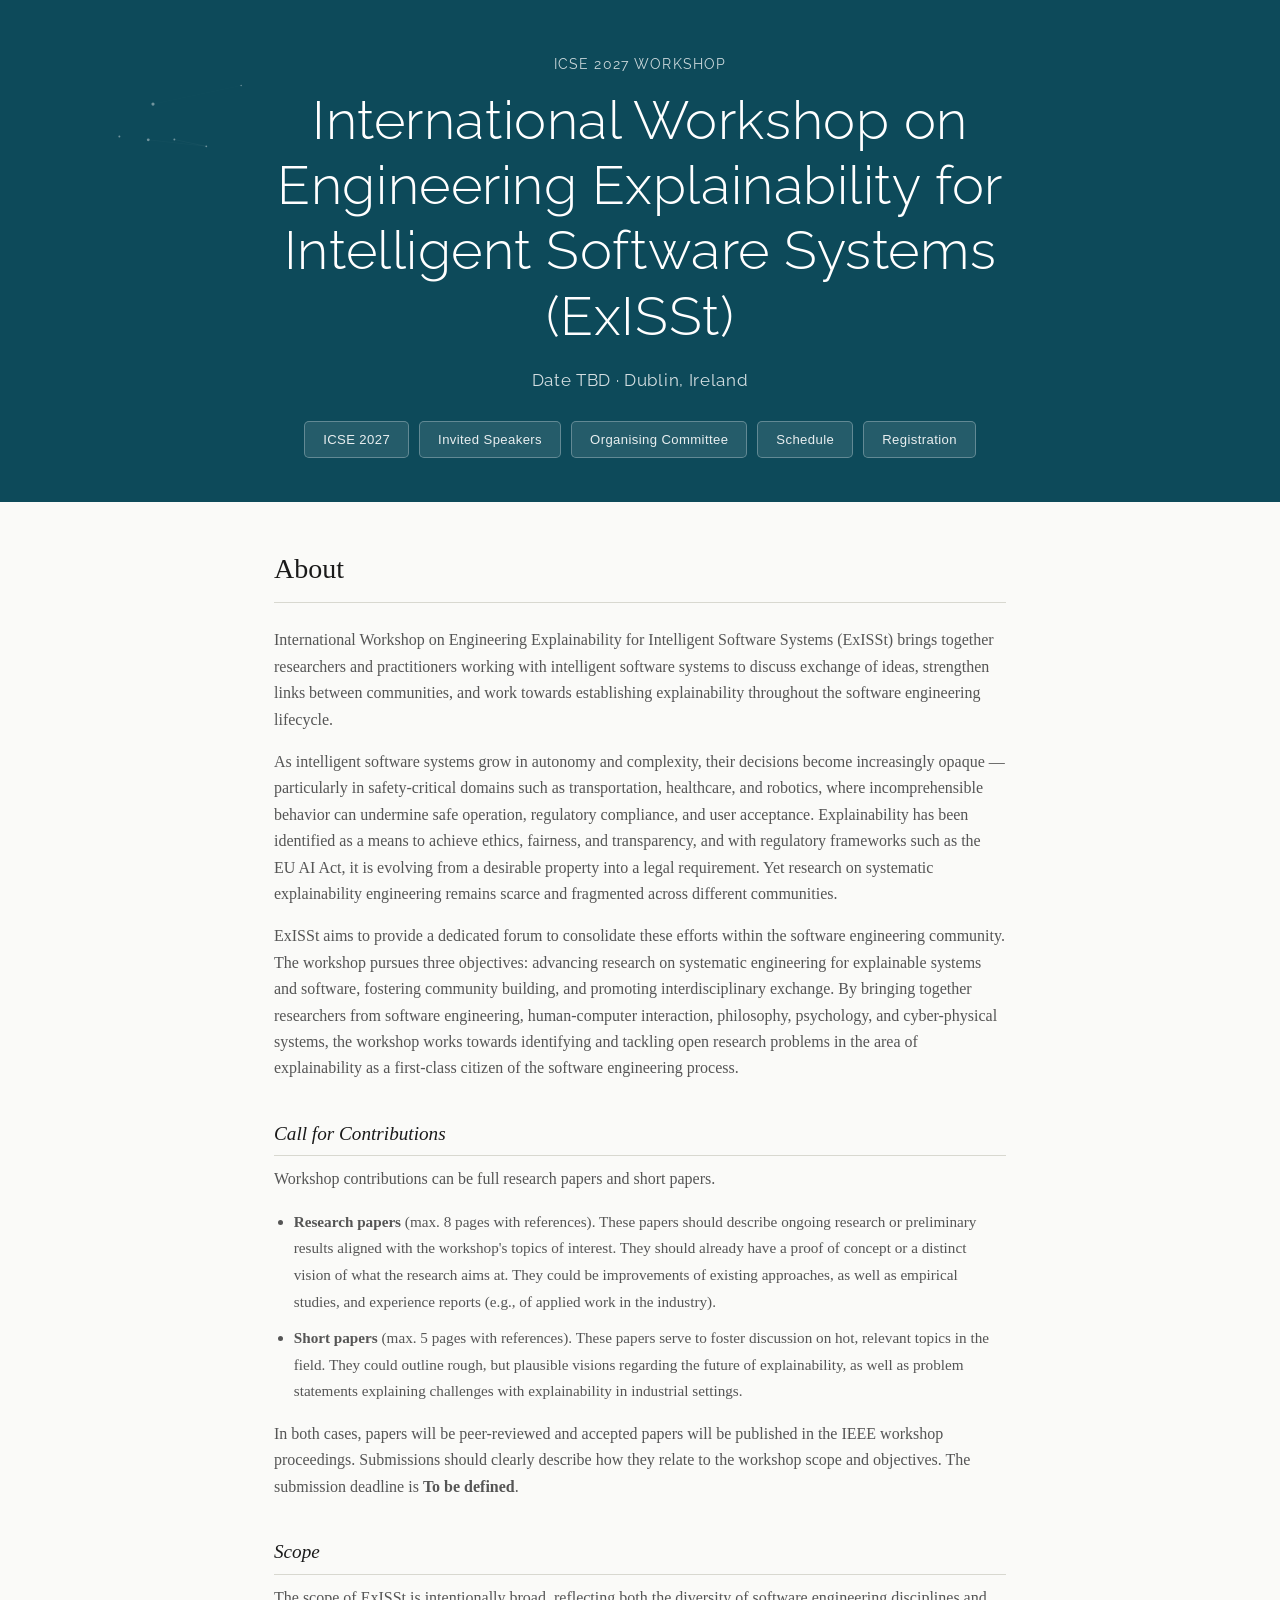
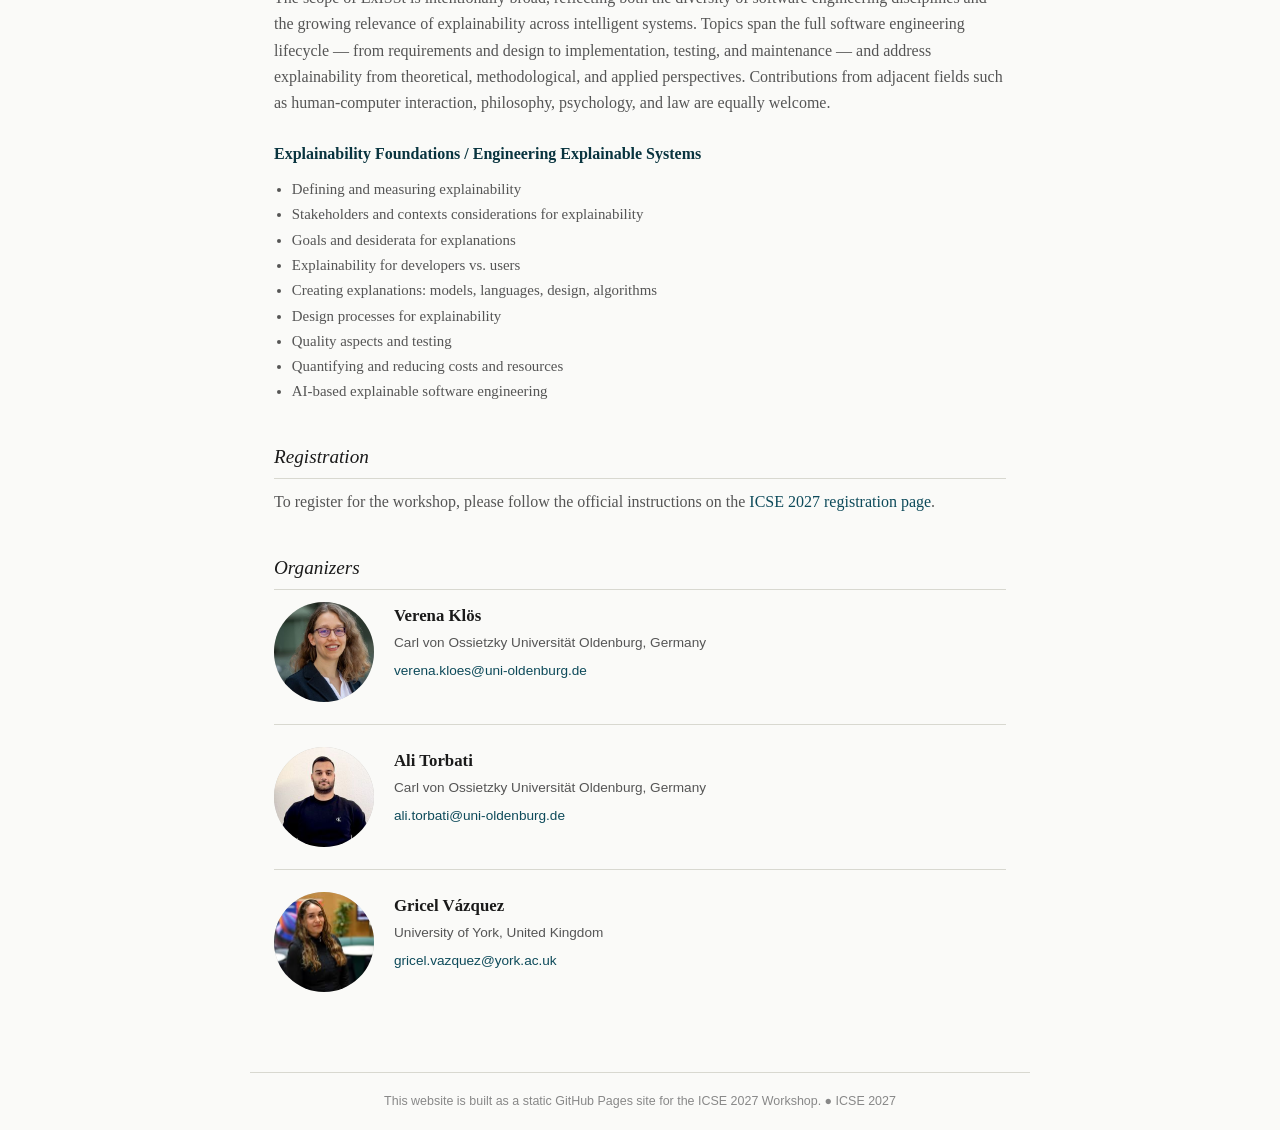
<file: index.html>
<!DOCTYPE html>
<html lang="en">
<head>
  <meta charset="UTF-8"/>
  <meta name="viewport" content="width=device-width, initial-scale=1"/>
  <title>International Workshop on Engineering Explainability for Intelligent Software Systems (ExISSt) · ICSE 2027</title>
  <link rel="preconnect" href="https://fonts.googleapis.com"/>
  <link rel="preconnect" href="https://fonts.gstatic.com" crossorigin/>
  <link href="https://fonts.googleapis.com/css2?family=Raleway:wght@300;400&display=swap" rel="stylesheet"/>
  <link rel="stylesheet" href="assets/style.css"/>
</head>
<body>

<!-- ── Hero Banner ─────────────────────────────── -->
<header class="hero">
  <canvas class="hero-canvas"></canvas>
  <div class="hero-inner">
    <p class="hero-tagline">ICSE 2027 Workshop</p>
    <h1 class="hero-title">
      International Workshop on Engineering Explainability for Intelligent Software Systems (ExISSt)
    </h1>
    <p class="hero-date">Date TBD · Dublin, Ireland</p>
    <nav class="hero-nav">
      <a href="https://conf.researchr.org/home/icse-2027" target="_blank" rel="noopener">ICSE 2027</a>
      <a href="invited/index.html">Invited Speakers</a>
      <a href="committee/index.html">Organising Committee</a>
      <a href="schedule/schedule.pdf">Schedule</a>
      <a href="https://icse2027.hotcrp.com/" target="_blank" rel="noopener">Registration</a>
    </nav>
  </div>
</header>

<!-- ── Page Body ───────────────────────────────── -->
<main class="page-content about-section">

  <h1>About</h1>
  <p>
    International Workshop on Engineering Explainability for Intelligent Software Systems (ExISSt)
    brings together researchers and practitioners working with intelligent software systems to discuss
    exchange of ideas, strengthen links between communities, and work towards establishing
    explainability throughout the software engineering lifecycle.
  </p>
  <p>
    As intelligent software systems grow in autonomy and complexity, their decisions become
    increasingly opaque — particularly in safety-critical domains such as transportation, healthcare,
    and robotics, where incomprehensible behavior can undermine safe operation, regulatory compliance,
    and user acceptance. Explainability has been identified as a means to achieve ethics, fairness,
    and transparency, and with regulatory frameworks such as the EU AI Act, it is evolving from a
    desirable property into a legal requirement. Yet research on systematic explainability engineering
    remains scarce and fragmented across different communities.
  </p>
  <p>
    ExISSt aims to provide a dedicated forum to consolidate these efforts within the software
    engineering community. The workshop pursues three objectives: advancing research on systematic
    engineering for explainable systems and software, fostering community building, and promoting
    interdisciplinary exchange. By bringing together researchers from software engineering,
    human-computer interaction, philosophy, psychology, and cyber-physical systems, the workshop
    works towards identifying and tackling open research problems in the area of explainability
    as a first-class citizen of the software engineering process.
  </p>
  <p></p>

  <h2>Call for Contributions</h2>
  <p>Workshop contributions can be full research papers and short papers.</p>
  <ul class="contributions-list">
    <li>
      <strong>Research papers</strong> (max. 8 pages with references). These papers should describe
      ongoing research or preliminary results aligned with the workshop's topics of interest. They
      should already have a proof of concept or a distinct vision of what the research aims at. They
      could be improvements of existing approaches, as well as empirical studies, and experience
      reports (e.g., of applied work in the industry).
    </li>
    <li>
      <strong>Short papers</strong> (max. 5 pages with references). These papers serve to foster
      discussion on hot, relevant topics in the field. They could outline rough, but plausible
      visions regarding the future of explainability, as well as problem statements explaining
      challenges with explainability in industrial settings.
    </li>
  </ul>
  <p>
    In both cases, papers will be peer-reviewed and accepted papers will be published in the
    IEEE workshop proceedings. Submissions should clearly describe how they relate to the
    workshop scope and objectives. The submission deadline is <strong>To be defined</strong>.
  </p>

  <h2>Scope</h2>
  <p>
    The scope of ExISSt is intentionally broad, reflecting both the diversity of software engineering
    disciplines and the growing relevance of explainability across intelligent systems. Topics span
    the full software engineering lifecycle — from requirements and design to implementation, testing,
    and maintenance — and address explainability from theoretical, methodological, and applied
    perspectives. Contributions from adjacent fields such as human-computer interaction, philosophy,
    psychology, and law are equally welcome.
  </p>

  <div class="scope-grid">

    <div class="scope-category">
      <h3>Explainability Foundations / Engineering Explainable Systems</h3>
      <ul>
        <li>Defining and measuring explainability</li>
        <li>Stakeholders and contexts considerations for explainability</li>
        <li>Goals and desiderata for explanations</li>
        <li>Explainability for developers vs. users</li>

        <li>Creating explanations: models, languages, design, algorithms</li>
        <li>Design processes for explainability</li>
        <li>Quality aspects and testing</li>
        <li>Quantifying and reducing costs and resources</li>
        <li>AI-based explainable software engineering</li>
      </ul>
    </div>


  </div>

  <h2>Registration</h2>
  <p>
    To register for the workshop, please follow the official instructions on the
    <a href="https://icse2027.hotcrp.com/" target="_blank" rel="noopener">ICSE 2027 registration page</a>.
  </p>

  <h2>Organizers</h2>
  <div style="display:flex; flex-direction:column; gap:22px; margin-top:12px;">

    <div class="speaker-card" style="padding-bottom:22px; margin-bottom:0; border-bottom:1px solid var(--border);">
      <div class="speaker-photo-placeholder">
        <img src="assets/images/verena" alt="Verena Klös"/>
      </div>
      <div class="speaker-info">
        <div class="speaker-name">Verena Klös</div>
        <div class="speaker-org">Carl von Ossietzky Universität Oldenburg, Germany</div>
        <div class="speaker-org"><a href="mailto:verena.kloes@uni-oldenburg.de">verena.kloes@uni-oldenburg.de</a></div>
      </div>
    </div>

    <div class="speaker-card" style="padding-bottom:22px; margin-bottom:0; border-bottom:1px solid var(--border);">
      <div class="speaker-photo-placeholder">
        <img src="assets/images/ali" alt="Ali Torbati"/>
      </div>
      <div class="speaker-info">
        <div class="speaker-name">Ali Torbati</div>
        <div class="speaker-org">Carl von Ossietzky Universität Oldenburg, Germany</div>
        <div class="speaker-org"><a href="mailto:ali.torbati@uni-oldenburg.de">ali.torbati@uni-oldenburg.de</a></div>
      </div>
    </div>

    <div class="speaker-card" style="padding-bottom:0; margin-bottom:0; border-bottom:none;">
      <div class="speaker-photo-placeholder">
        <img src="assets/images/gricel" alt="Gricel Vázquez"/>
      </div>
      <div class="speaker-info">
        <div class="speaker-name">Gricel Vázquez</div>
        <div class="speaker-org">University of York, United Kingdom</div>
        <div class="speaker-org"><a href="mailto:gricel.vazquez@york.ac.uk">gricel.vazquez@york.ac.uk</a></div>
      </div>
    </div>

  </div>

</main>

<footer class="site-footer">
  This website is built as a static GitHub Pages site for the ICSE 2027 Workshop.
  ●
  <a href="https://conf.researchr.org/home/icse-2027" target="_blank" rel="noopener">ICSE 2027</a>
</footer>

<script src="assets/stars.js"></script>
</body>
</html>
</file>
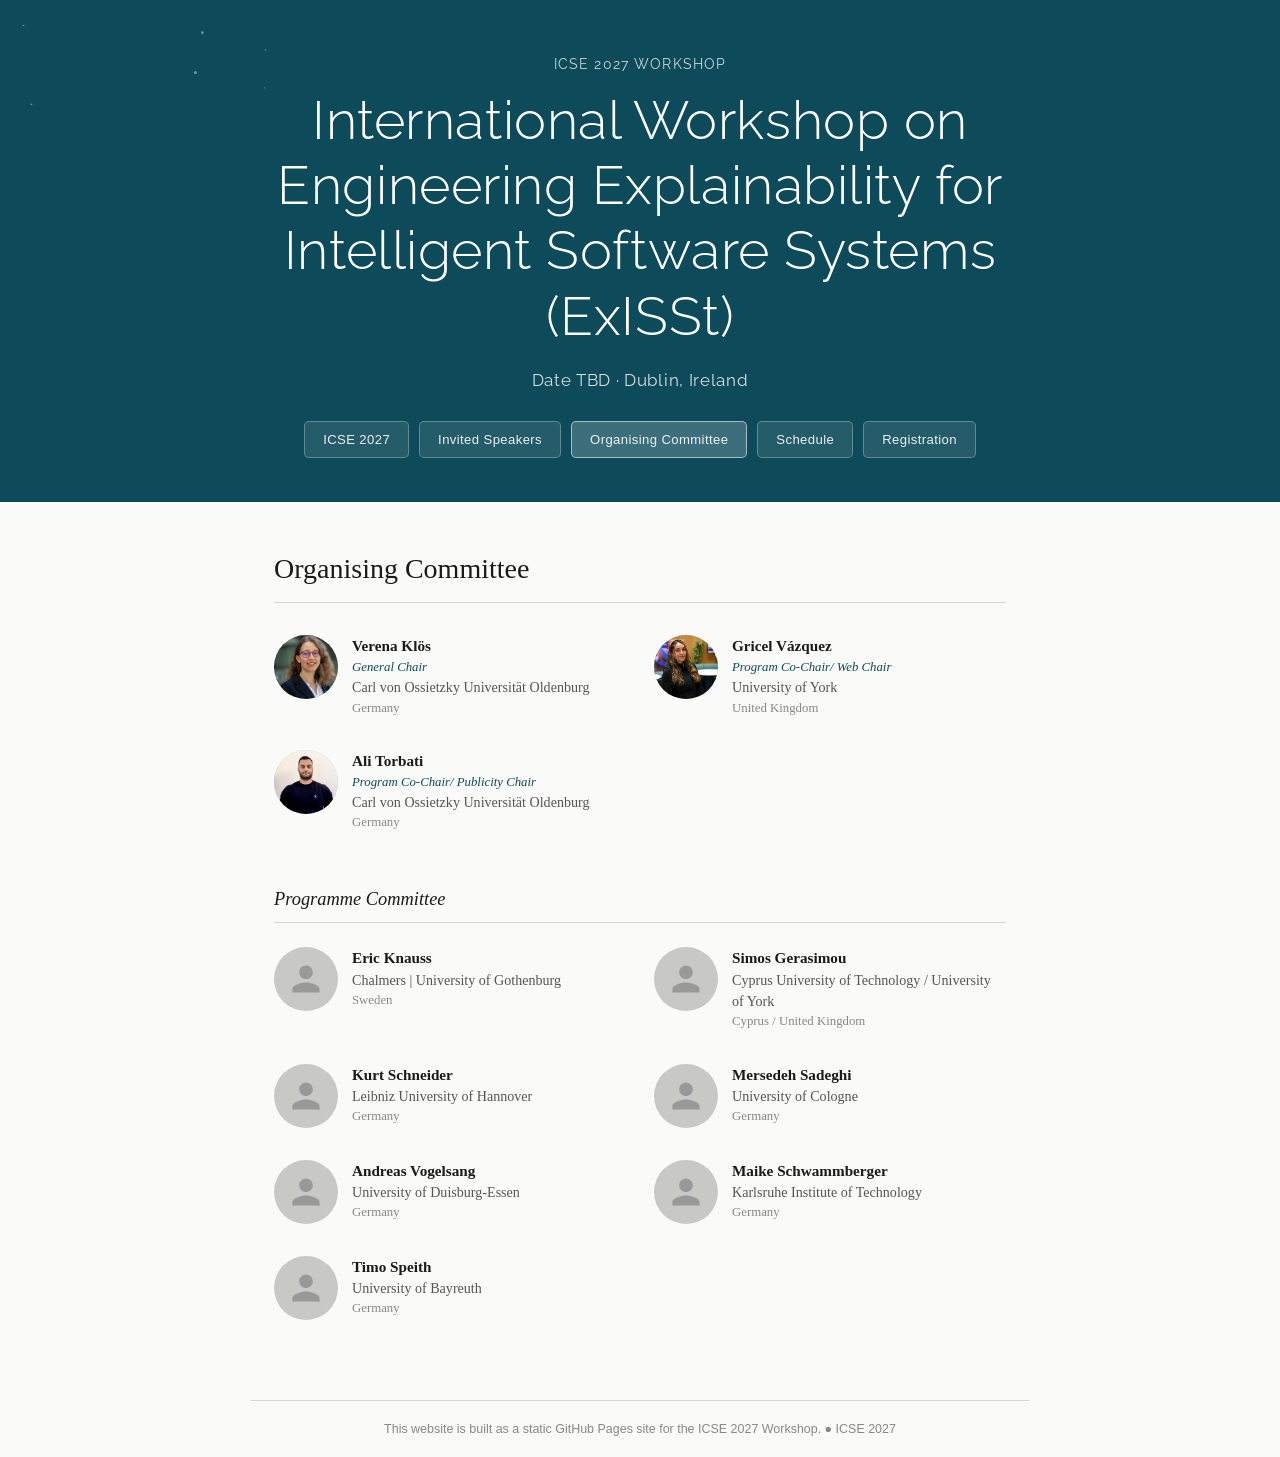
<file: committee/index.html>
<!DOCTYPE html>
<html lang="en">
<head>
  <meta charset="UTF-8"/>
  <meta name="viewport" content="width=device-width, initial-scale=1"/>
  <title>Organising Committee · International Workshop on Engineering Explainability for Intelligent Software Systems (ExISSt) · ICSE 2027</title>
  <link rel="preconnect" href="https://fonts.googleapis.com"/>
  <link rel="preconnect" href="https://fonts.gstatic.com" crossorigin/>
  <link href="https://fonts.googleapis.com/css2?family=Raleway:wght@300;400&display=swap" rel="stylesheet"/>
  <link rel="stylesheet" href="../assets/style.css"/>
</head>
<body>

<!-- ── Hero Banner ─────────────────────────────── -->
<header class="hero">
  <canvas class="hero-canvas"></canvas>
  <div class="hero-inner">
    <p class="hero-tagline">ICSE 2027 Workshop</p>
    <h1 class="hero-title">
      <a href="../index.html">International Workshop on Engineering Explainability for Intelligent Software Systems (ExISSt) </a>
    </h1>
    <p class="hero-date">Date TBD · Dublin, Ireland</p>
    <nav class="hero-nav">
      <a href="https://conf.researchr.org/home/icse-2027" target="_blank" rel="noopener">ICSE 2027</a>
      <a href="../invited/index.html">Invited Speakers</a>
      <a href="../committee/index.html" class="active">Organising Committee</a>
      <a href="../schedule/schedule.pdf">Schedule</a>
      <a href="https://icse2027.hotcrp.com/" target="_blank" rel="noopener">Registration</a>
    </nav>
  </div>
</header>

<!-- ── Page Body ───────────────────────────────── -->
<main class="page-content">

  <h1>Organising Committee</h1>

  <!-- ─── Person SVG icon (inline, reused via symbol) ─── -->
  <svg style="display:none" xmlns="http://www.w3.org/2000/svg">
    <symbol id="person-icon" viewBox="0 0 24 24">
      <path d="M12 12c2.7 0 4.8-2.1 4.8-4.8S14.7 2.4 12 2.4
               7.2 4.5 7.2 7.2 9.3 12 12 12zm0 2.4c-3.2 0-9.6 1.6-9.6 4.8
               v2.4h19.2v-2.4c0-3.2-6.4-4.8-9.6-4.8z"/>
    </symbol>
  </svg>

  <div class="committee-grid">

    <!-- ── Co-chairs first (full-width labels) ── -->

    <!-- Member 1 -->
    <div class="committee-card">
      <div class="committee-photo">
        <img src="../assets/images/verena" alt="Verena Klös"/>
      </div>
      <div class="committee-info">
        <div class="committee-name">Verena Klös</div>
        <div class="committee-role">General Chair</div>
        <div class="committee-uni">Carl von Ossietzky Universität Oldenburg</div>
        <div class="committee-country">Germany</div>
      </div>
    </div>

    <!-- Member 2 -->
    <div class="committee-card">
      <div class="committee-photo">
        <img src="../assets/images/gricel" alt="Gricel Vázquez"/>
      </div>
      <div class="committee-info">
        <div class="committee-name">Gricel Vázquez</div>
        <div class="committee-role">Program Co-Chair/ Web Chair</div>
        <!-- <div class="committee-role"></div> -->
        <div class="committee-uni">University of York</div>
        <div class="committee-country">United Kingdom</div>
      </div>
    </div>

    <!-- Member 3 -->
      <div class="committee-card">
      <div class="committee-photo">
        <img src="../assets/images/ali" alt="Ali Torbati"/>
      </div>
      <div class="committee-info">
        <div class="committee-name">Ali Torbati</div>
        <div class="committee-role">Program Co-Chair/ Publicity Chair</div>
        <!-- <div class="committee-role">Publicity Chair</div> -->
        <div class="committee-uni">Carl von Ossietzky Universität Oldenburg</div>
        <div class="committee-country">Germany</div>
      </div>
    </div>


    

    <!-- Add or remove cards as needed by duplicating the block above -->

  </div>

  <!-- ─── Programme Committee ─── -->
  <h2 style="margin-top:52px; border-bottom:1px solid var(--border); padding-bottom:8px;">
    Programme Committee
  </h2>

  <div class="committee-grid" style="margin-top:24px;">

    <div class="committee-card">
      <div class="committee-photo">
        <svg><use href="#person-icon"/></svg>
      </div>
      <div class="committee-info">
        <div class="committee-name">Eric Knauss</div>
        <div class="committee-uni">Chalmers | University of Gothenburg</div>
        <div class="committee-country">Sweden</div>
      </div>
    </div>

    <div class="committee-card">
      <div class="committee-photo">
        <svg><use href="#person-icon"/></svg>
      </div>
      <div class="committee-info">
        <div class="committee-name">Simos Gerasimou</div>
        <div class="committee-uni">Cyprus University of Technology / University of York</div>
        <div class="committee-country">Cyprus / United Kingdom</div>
      </div>
    </div>


    <div class="committee-card">
      <div class="committee-photo">
        <svg><use href="#person-icon"/></svg>
      </div>
      <div class="committee-info">
        <div class="committee-name">Kurt Schneider</div>
        <div class="committee-uni">Leibniz University of Hannover</div>
        <div class="committee-country">Germany</div>
      </div>
    </div>

    <div class="committee-card">
      <div class="committee-photo">
        <svg><use href="#person-icon"/></svg>
      </div>
      <div class="committee-info">
        <div class="committee-name">Mersedeh Sadeghi</div>
        <div class="committee-uni">University of Cologne</div>
        <div class="committee-country">Germany</div>
      </div>
    </div>

    <div class="committee-card">
      <div class="committee-photo">
        <svg><use href="#person-icon"/></svg>
      </div>
      <div class="committee-info">
        <div class="committee-name">Andreas Vogelsang</div>
        <div class="committee-uni">University of Duisburg-Essen</div>
        <div class="committee-country">Germany</div>
      </div>
    </div>

    <div class="committee-card">
      <div class="committee-photo">
        <svg><use href="#person-icon"/></svg>
      </div>
      <div class="committee-info">
        <div class="committee-name">Maike Schwammberger</div>
        <div class="committee-uni">Karlsruhe Institute of Technology</div>
        <div class="committee-country">Germany</div>
      </div>
    </div>

    <div class="committee-card">
      <div class="committee-photo">
        <svg><use href="#person-icon"/></svg>
      </div>
      <div class="committee-info">
        <div class="committee-name">Timo Speith</div>
        <div class="committee-uni">University of Bayreuth</div>
        <div class="committee-country">Germany</div>
      </div>
    </div>



    <!-- Add more PC members here -->

  </div>

</main>

<footer class="site-footer">
  This website is built as a static GitHub Pages site for the ICSE 2027 Workshop.
  ●
  <a href="https://conf.researchr.org/home/icse-2027" target="_blank" rel="noopener">ICSE 2027</a>
</footer>

<script src="../assets/stars.js"></script>
</body>
</html>
</file>
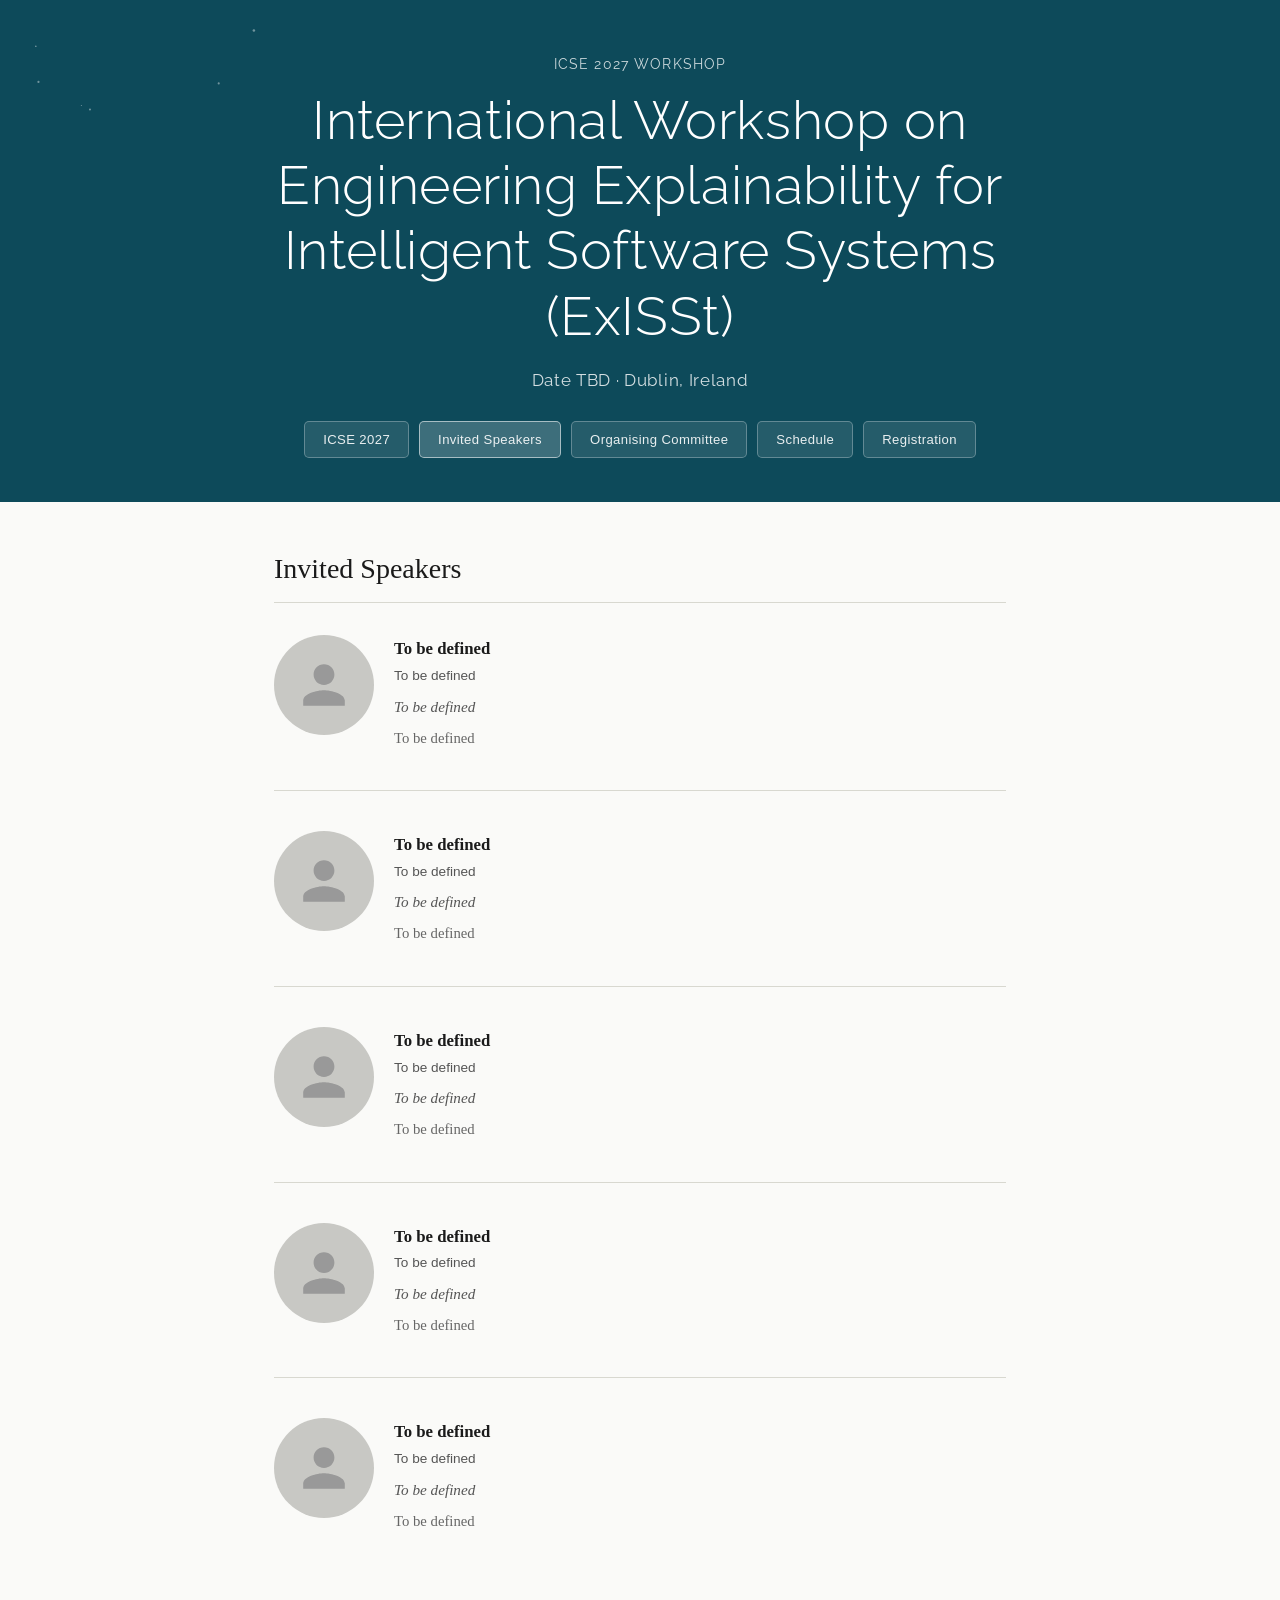
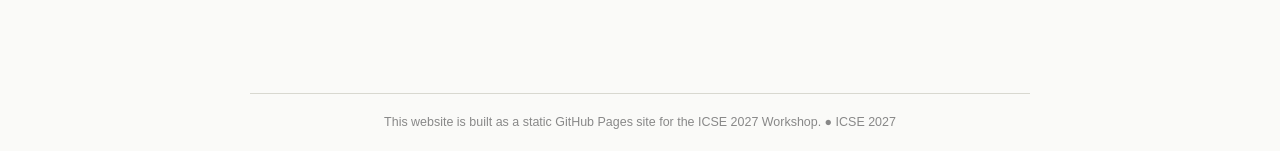
<file: invited/index.html>
<!DOCTYPE html>
<html lang="en">
<head>
  <meta charset="UTF-8"/>
  <meta name="viewport" content="width=device-width, initial-scale=1"/>
  <title>Invited Speakers · International Workshop on Engineering Explainability for Intelligent Software Systems (ExISSt) · ICSE 2027</title>
  <link rel="preconnect" href="https://fonts.googleapis.com"/>
  <link rel="preconnect" href="https://fonts.gstatic.com" crossorigin/>
  <link href="https://fonts.googleapis.com/css2?family=Raleway:wght@300;400&display=swap" rel="stylesheet"/>
  <link rel="stylesheet" href="../assets/style.css"/>
</head>
<body>

<!-- ── Hero Banner ─────────────────────────────── -->
<header class="hero">
  <canvas class="hero-canvas"></canvas>
  <div class="hero-inner">
    <p class="hero-tagline">ICSE 2027 Workshop</p>
    <h1 class="hero-title">
      <a href="../index.html">International Workshop on Engineering Explainability for Intelligent Software Systems (ExISSt)</a>
    </h1>
    <p class="hero-date">Date TBD · Dublin, Ireland</p>
    <nav class="hero-nav">
      <a href="https://conf.researchr.org/home/icse-2027" target="_blank" rel="noopener">ICSE 2027</a>
      <a href="../invited/index.html" class="active">Invited Speakers</a>
      <a href="../committee/index.html">Organising Committee</a>
      <a href="../schedule/schedule.pdf">Schedule</a>
      <a href="https://icse2027.hotcrp.com/" target="_blank" rel="noopener">Registration</a>
    </nav>
  </div>
</header>

<!-- ── Page Body ───────────────────────────────── -->
<main class="page-content">

  <h1>Invited Speakers</h1>

  <!-- Speaker 1 -->
  <div class="speaker-card">
    <div class="speaker-photo-placeholder" aria-label="Speaker photo placeholder">
      <svg viewBox="0 0 24 24" xmlns="http://www.w3.org/2000/svg">
        <path d="M12 12c2.7 0 4.8-2.1 4.8-4.8S14.7 2.4 12 2.4 7.2 4.5 7.2 7.2 9.3 12 12 12zm0 2.4c-3.2 0-9.6 1.6-9.6 4.8v2.4h19.2v-2.4c0-3.2-6.4-4.8-9.6-4.8z"/>
      </svg>
    </div>
    <div class="speaker-info">
      <div class="speaker-name">To be defined</div>
      <div class="speaker-org">To be defined</div>
      <div class="speaker-title">To be defined</div>
      <div class="speaker-abstract">To be defined</div>
    </div>
  </div>

  <!-- Speaker 2 -->
  <div class="speaker-card">
    <div class="speaker-photo-placeholder" aria-label="Speaker photo placeholder">
      <svg viewBox="0 0 24 24" xmlns="http://www.w3.org/2000/svg">
        <path d="M12 12c2.7 0 4.8-2.1 4.8-4.8S14.7 2.4 12 2.4 7.2 4.5 7.2 7.2 9.3 12 12 12zm0 2.4c-3.2 0-9.6 1.6-9.6 4.8v2.4h19.2v-2.4c0-3.2-6.4-4.8-9.6-4.8z"/>
      </svg>
    </div>
    <div class="speaker-info">
      <div class="speaker-name">To be defined</div>
      <div class="speaker-org">To be defined</div>
      <div class="speaker-title">To be defined</div>
      <div class="speaker-abstract">To be defined</div>
    </div>
  </div>

  <!-- Speaker 3 -->
  <div class="speaker-card">
    <div class="speaker-photo-placeholder" aria-label="Speaker photo placeholder">
      <svg viewBox="0 0 24 24" xmlns="http://www.w3.org/2000/svg">
        <path d="M12 12c2.7 0 4.8-2.1 4.8-4.8S14.7 2.4 12 2.4 7.2 4.5 7.2 7.2 9.3 12 12 12zm0 2.4c-3.2 0-9.6 1.6-9.6 4.8v2.4h19.2v-2.4c0-3.2-6.4-4.8-9.6-4.8z"/>
      </svg>
    </div>
    <div class="speaker-info">
      <div class="speaker-name">To be defined</div>
      <div class="speaker-org">To be defined</div>
      <div class="speaker-title">To be defined</div>
      <div class="speaker-abstract">To be defined</div>
    </div>
  </div>

  <!-- Speaker 4 -->
  <div class="speaker-card">
    <div class="speaker-photo-placeholder" aria-label="Speaker photo placeholder">
      <svg viewBox="0 0 24 24" xmlns="http://www.w3.org/2000/svg">
        <path d="M12 12c2.7 0 4.8-2.1 4.8-4.8S14.7 2.4 12 2.4 7.2 4.5 7.2 7.2 9.3 12 12 12zm0 2.4c-3.2 0-9.6 1.6-9.6 4.8v2.4h19.2v-2.4c0-3.2-6.4-4.8-9.6-4.8z"/>
      </svg>
    </div>
    <div class="speaker-info">
      <div class="speaker-name">To be defined</div>
      <div class="speaker-org">To be defined</div>
      <div class="speaker-title">To be defined</div>
      <div class="speaker-abstract">To be defined</div>
    </div>
  </div>

  <!-- Speaker 5 -->
  <div class="speaker-card">
    <div class="speaker-photo-placeholder" aria-label="Speaker photo placeholder">
      <svg viewBox="0 0 24 24" xmlns="http://www.w3.org/2000/svg">
        <path d="M12 12c2.7 0 4.8-2.1 4.8-4.8S14.7 2.4 12 2.4 7.2 4.5 7.2 7.2 9.3 12 12 12zm0 2.4c-3.2 0-9.6 1.6-9.6 4.8v2.4h19.2v-2.4c0-3.2-6.4-4.8-9.6-4.8z"/>
      </svg>
    </div>
    <div class="speaker-info">
      <div class="speaker-name">To be defined</div>
      <div class="speaker-org">To be defined</div>
      <div class="speaker-title">To be defined</div>
      <div class="speaker-abstract">To be defined</div>
    </div>
  </div>

</main>

<footer class="site-footer">
  This website is built as a static GitHub Pages site for the ICSE 2027 Workshop.
  ●
  <a href="https://conf.researchr.org/home/icse-2027" target="_blank" rel="noopener">ICSE 2027</a>
</footer>

<script src="../assets/stars.js"></script>
</body>
</html>
</file>
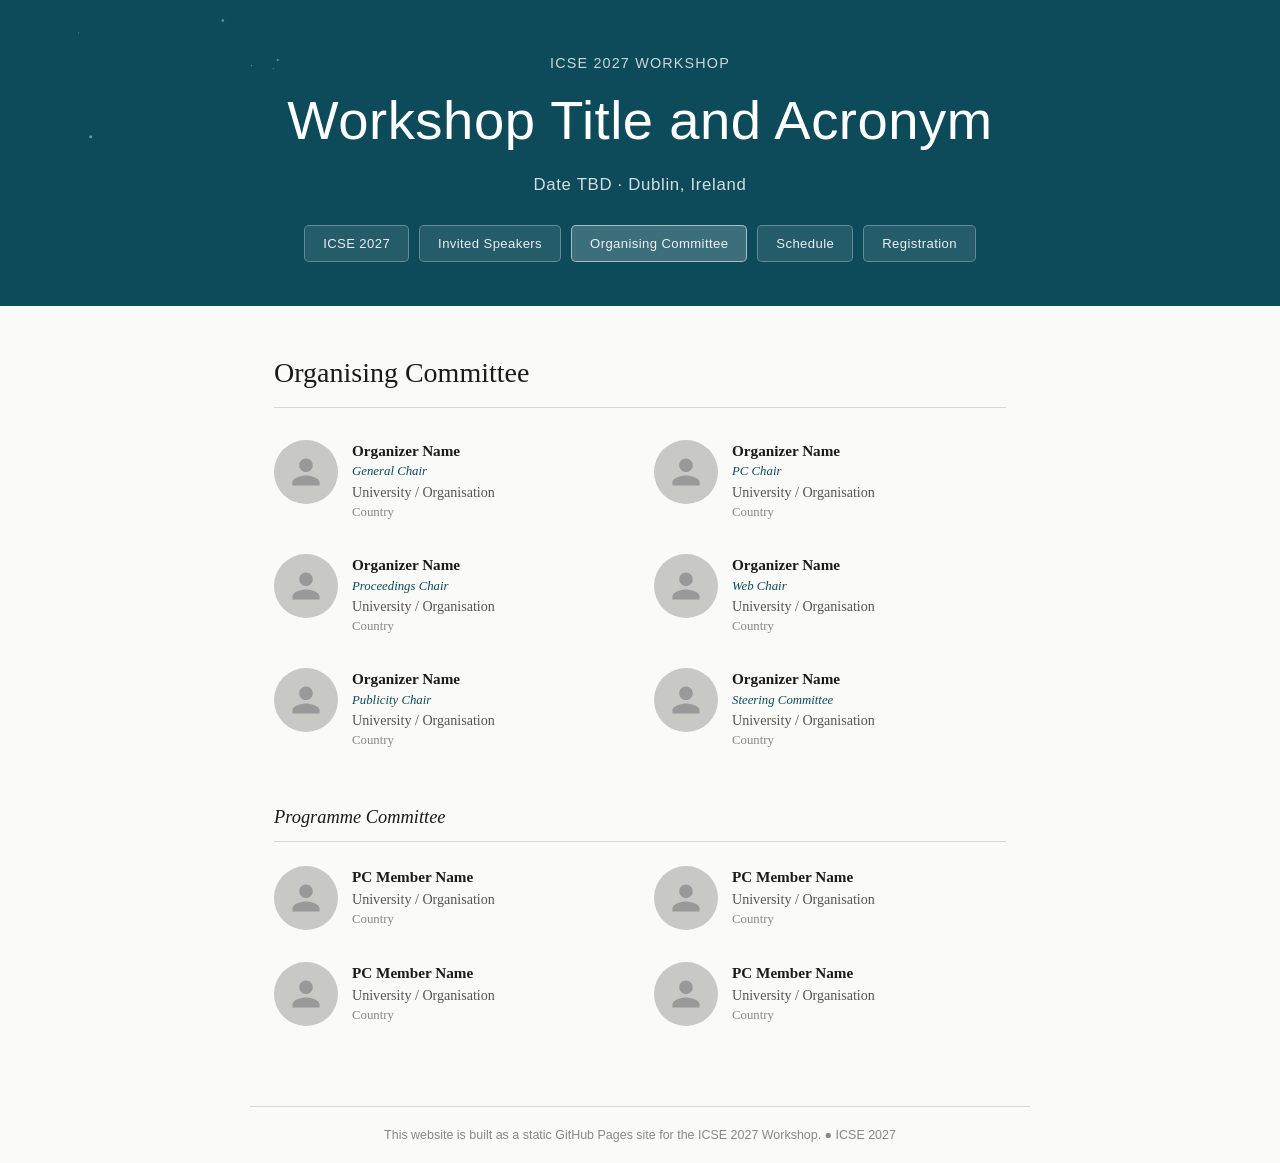
<file: committee.html>
<!DOCTYPE html>
<html lang="en">
<head>
  <meta charset="UTF-8"/>
  <meta name="viewport" content="width=device-width, initial-scale=1"/>
  <title>Organising Committee · Workshop Title and Acronym · ICSE 2027</title>
  <link rel="stylesheet" href="../assets/style.css"/>
</head>
<body>

<!-- ── Hero Banner ─────────────────────────────── -->
<header class="hero">
  <canvas class="hero-canvas"></canvas>
  <div class="hero-inner">
    <p class="hero-tagline">ICSE 2027 Workshop</p>
    <h1 class="hero-title">
      <a href="../index.html">Workshop Title and Acronym</a>
    </h1>
    <p class="hero-date">Date TBD · Dublin, Ireland</p>
    <nav class="hero-nav">
      <a href="https://conf.researchr.org/home/icse-2027" target="_blank" rel="noopener">ICSE 2027</a>
      <a href="../invited/index.html">Invited Speakers</a>
      <a href="../committee/index.html" class="active">Organising Committee</a>
      <a href="../schedule/schedule.pdf">Schedule</a>
      <a href="https://icse2027.hotcrp.com/" target="_blank" rel="noopener">Registration</a>
    </nav>
  </div>
</header>

<!-- ── Page Body ───────────────────────────────── -->
<main class="page-content">

  <h1>Organising Committee</h1>

  <!-- ─── Person SVG icon (inline, reused via symbol) ─── -->
  <svg style="display:none" xmlns="http://www.w3.org/2000/svg">
    <symbol id="person-icon" viewBox="0 0 24 24">
      <path d="M12 12c2.7 0 4.8-2.1 4.8-4.8S14.7 2.4 12 2.4
               7.2 4.5 7.2 7.2 9.3 12 12 12zm0 2.4c-3.2 0-9.6 1.6-9.6 4.8
               v2.4h19.2v-2.4c0-3.2-6.4-4.8-9.6-4.8z"/>
    </symbol>
  </svg>

  <div class="committee-grid">

    <!-- ── Co-chairs first (full-width labels) ── -->

    <!-- Member 1 -->
    <div class="committee-card">
      <div class="committee-photo">
        <svg><use href="#person-icon"/></svg>
      </div>
      <div class="committee-info">
        <div class="committee-name">Organizer Name</div>
        <div class="committee-role">General Chair</div>
        <div class="committee-uni">University / Organisation</div>
        <div class="committee-country">Country</div>
      </div>
    </div>

    <!-- Member 2 -->
    <div class="committee-card">
      <div class="committee-photo">
        <svg><use href="#person-icon"/></svg>
      </div>
      <div class="committee-info">
        <div class="committee-name">Organizer Name</div>
        <div class="committee-role">PC Chair</div>
        <div class="committee-uni">University / Organisation</div>
        <div class="committee-country">Country</div>
      </div>
    </div>

    <!-- Member 3 -->
    <div class="committee-card">
      <div class="committee-photo">
        <svg><use href="#person-icon"/></svg>
      </div>
      <div class="committee-info">
        <div class="committee-name">Organizer Name</div>
        <div class="committee-role">Proceedings Chair</div>
        <div class="committee-uni">University / Organisation</div>
        <div class="committee-country">Country</div>
      </div>
    </div>

    <!-- Member 4 -->
    <div class="committee-card">
      <div class="committee-photo">
        <svg><use href="#person-icon"/></svg>
      </div>
      <div class="committee-info">
        <div class="committee-name">Organizer Name</div>
        <div class="committee-role">Web Chair</div>
        <div class="committee-uni">University / Organisation</div>
        <div class="committee-country">Country</div>
      </div>
    </div>

    <!-- Member 5 -->
    <div class="committee-card">
      <div class="committee-photo">
        <svg><use href="#person-icon"/></svg>
      </div>
      <div class="committee-info">
        <div class="committee-name">Organizer Name</div>
        <div class="committee-role">Publicity Chair</div>
        <div class="committee-uni">University / Organisation</div>
        <div class="committee-country">Country</div>
      </div>
    </div>

    <!-- Member 6 -->
    <div class="committee-card">
      <div class="committee-photo">
        <svg><use href="#person-icon"/></svg>
      </div>
      <div class="committee-info">
        <div class="committee-name">Organizer Name</div>
        <div class="committee-role">Steering Committee</div>
        <div class="committee-uni">University / Organisation</div>
        <div class="committee-country">Country</div>
      </div>
    </div>

    <!-- Add or remove cards as needed by duplicating the block above -->

  </div>

  <!-- ─── Programme Committee ─── -->
  <h2 style="margin-top:52px; border-bottom:1px solid var(--border); padding-bottom:8px;">
    Programme Committee
  </h2>

  <div class="committee-grid" style="margin-top:24px;">

    <div class="committee-card">
      <div class="committee-photo">
        <svg><use href="#person-icon"/></svg>
      </div>
      <div class="committee-info">
        <div class="committee-name">PC Member Name</div>
        <div class="committee-uni">University / Organisation</div>
        <div class="committee-country">Country</div>
      </div>
    </div>

    <div class="committee-card">
      <div class="committee-photo">
        <svg><use href="#person-icon"/></svg>
      </div>
      <div class="committee-info">
        <div class="committee-name">PC Member Name</div>
        <div class="committee-uni">University / Organisation</div>
        <div class="committee-country">Country</div>
      </div>
    </div>

    <div class="committee-card">
      <div class="committee-photo">
        <svg><use href="#person-icon"/></svg>
      </div>
      <div class="committee-info">
        <div class="committee-name">PC Member Name</div>
        <div class="committee-uni">University / Organisation</div>
        <div class="committee-country">Country</div>
      </div>
    </div>

    <div class="committee-card">
      <div class="committee-photo">
        <svg><use href="#person-icon"/></svg>
      </div>
      <div class="committee-info">
        <div class="committee-name">PC Member Name</div>
        <div class="committee-uni">University / Organisation</div>
        <div class="committee-country">Country</div>
      </div>
    </div>

    <!-- Add more PC members here -->

  </div>

</main>

<footer class="site-footer">
  This website is built as a static GitHub Pages site for the ICSE 2027 Workshop.
  ●
  <a href="https://conf.researchr.org/home/icse-2027" target="_blank" rel="noopener">ICSE 2027</a>
</footer>

<script src="../assets/stars.js"></script>
</body>
</html>
</file>
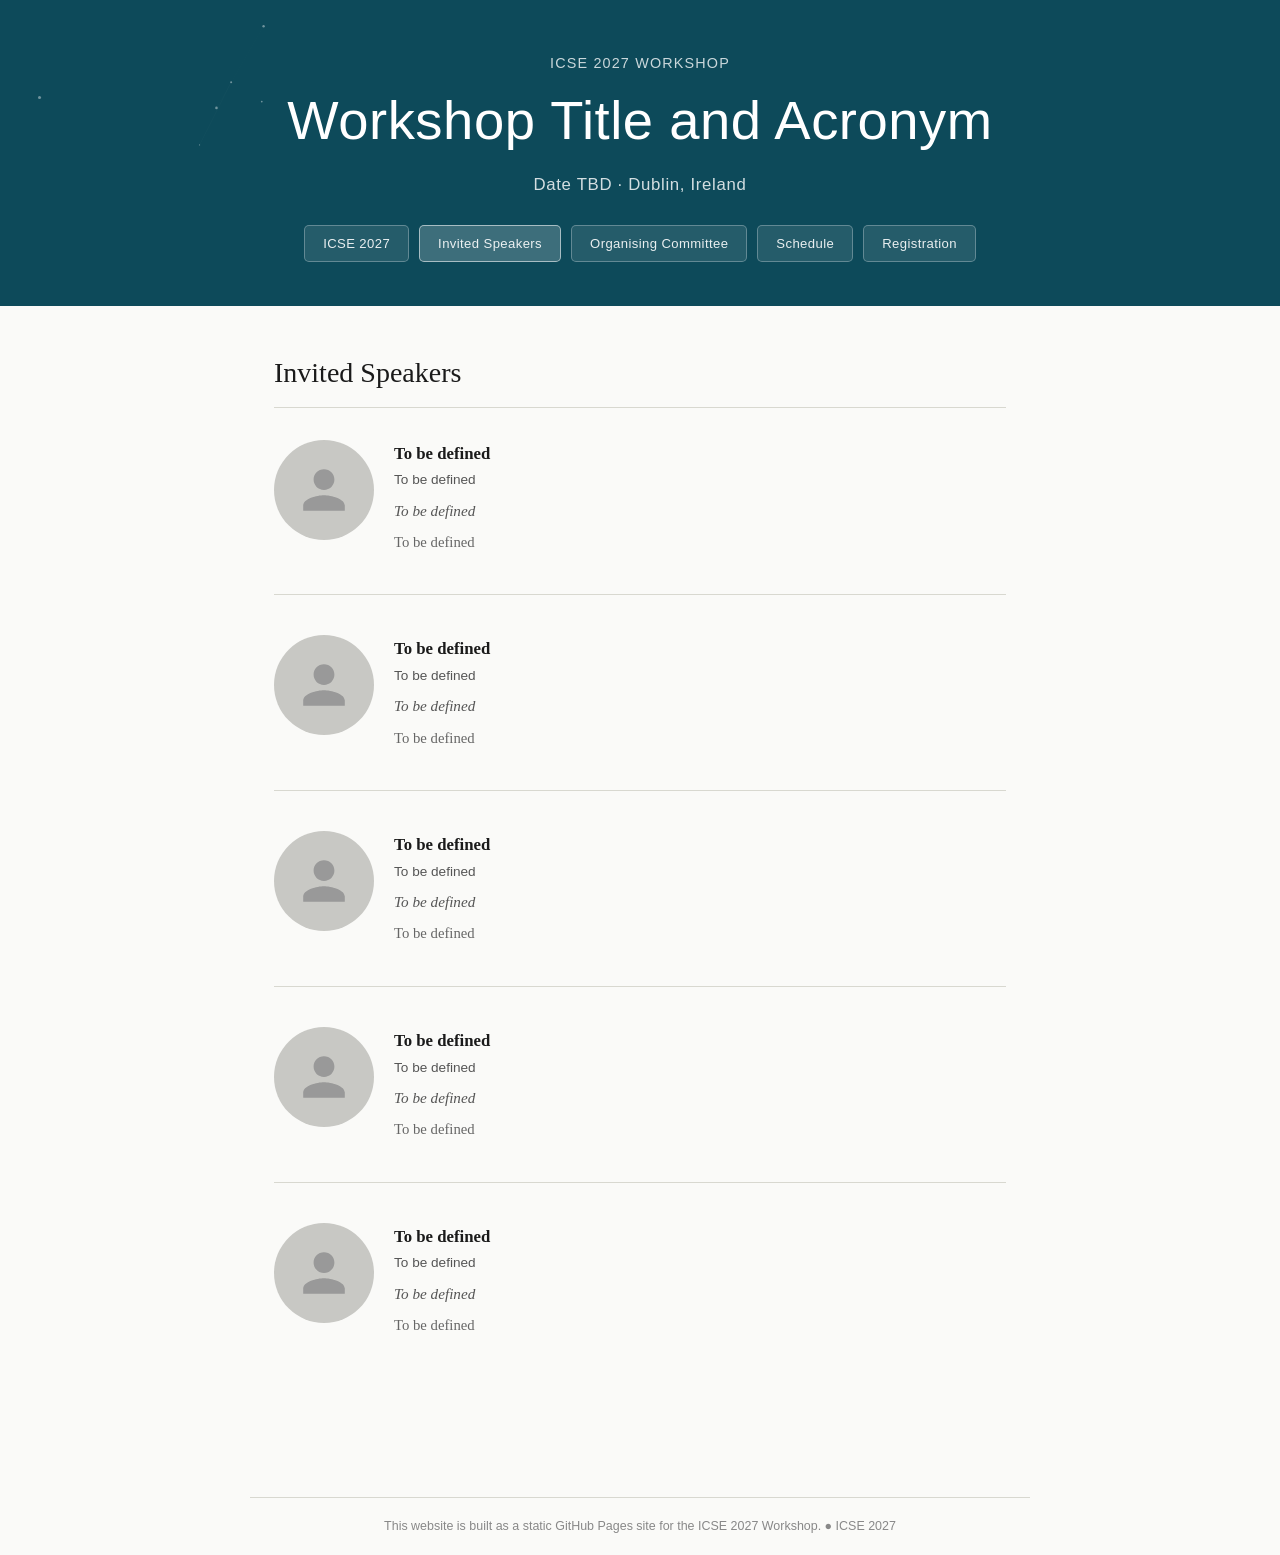
<file: invited.html>
<!DOCTYPE html>
<html lang="en">
<head>
  <meta charset="UTF-8"/>
  <meta name="viewport" content="width=device-width, initial-scale=1"/>
  <title>Invited Speakers · Workshop Title and Acronym · ICSE 2027</title>
  <link rel="stylesheet" href="../assets/style.css"/>
</head>
<body>

<!-- ── Hero Banner ─────────────────────────────── -->
<header class="hero">
  <canvas class="hero-canvas"></canvas>
  <div class="hero-inner">
    <p class="hero-tagline">ICSE 2027 Workshop</p>
    <h1 class="hero-title">
      <a href="../index.html">Workshop Title and Acronym</a>
    </h1>
    <p class="hero-date">Date TBD · Dublin, Ireland</p>
    <nav class="hero-nav">
      <a href="https://conf.researchr.org/home/icse-2027" target="_blank" rel="noopener">ICSE 2027</a>
      <a href="../invited/index.html" class="active">Invited Speakers</a>
      <a href="../committee/index.html">Organising Committee</a>
      <a href="../schedule/schedule.pdf">Schedule</a>
      <a href="https://icse2027.hotcrp.com/" target="_blank" rel="noopener">Registration</a>
    </nav>
  </div>
</header>

<!-- ── Page Body ───────────────────────────────── -->
<main class="page-content">

  <h1>Invited Speakers</h1>

  <!-- Speaker 1 -->
  <div class="speaker-card">
    <div class="speaker-photo-placeholder" aria-label="Speaker photo placeholder">
      <svg viewBox="0 0 24 24" xmlns="http://www.w3.org/2000/svg">
        <path d="M12 12c2.7 0 4.8-2.1 4.8-4.8S14.7 2.4 12 2.4 7.2 4.5 7.2 7.2 9.3 12 12 12zm0 2.4c-3.2 0-9.6 1.6-9.6 4.8v2.4h19.2v-2.4c0-3.2-6.4-4.8-9.6-4.8z"/>
      </svg>
    </div>
    <div class="speaker-info">
      <div class="speaker-name">To be defined</div>
      <div class="speaker-org">To be defined</div>
      <div class="speaker-title">To be defined</div>
      <div class="speaker-abstract">To be defined</div>
    </div>
  </div>

  <!-- Speaker 2 -->
  <div class="speaker-card">
    <div class="speaker-photo-placeholder" aria-label="Speaker photo placeholder">
      <svg viewBox="0 0 24 24" xmlns="http://www.w3.org/2000/svg">
        <path d="M12 12c2.7 0 4.8-2.1 4.8-4.8S14.7 2.4 12 2.4 7.2 4.5 7.2 7.2 9.3 12 12 12zm0 2.4c-3.2 0-9.6 1.6-9.6 4.8v2.4h19.2v-2.4c0-3.2-6.4-4.8-9.6-4.8z"/>
      </svg>
    </div>
    <div class="speaker-info">
      <div class="speaker-name">To be defined</div>
      <div class="speaker-org">To be defined</div>
      <div class="speaker-title">To be defined</div>
      <div class="speaker-abstract">To be defined</div>
    </div>
  </div>

  <!-- Speaker 3 -->
  <div class="speaker-card">
    <div class="speaker-photo-placeholder" aria-label="Speaker photo placeholder">
      <svg viewBox="0 0 24 24" xmlns="http://www.w3.org/2000/svg">
        <path d="M12 12c2.7 0 4.8-2.1 4.8-4.8S14.7 2.4 12 2.4 7.2 4.5 7.2 7.2 9.3 12 12 12zm0 2.4c-3.2 0-9.6 1.6-9.6 4.8v2.4h19.2v-2.4c0-3.2-6.4-4.8-9.6-4.8z"/>
      </svg>
    </div>
    <div class="speaker-info">
      <div class="speaker-name">To be defined</div>
      <div class="speaker-org">To be defined</div>
      <div class="speaker-title">To be defined</div>
      <div class="speaker-abstract">To be defined</div>
    </div>
  </div>

  <!-- Speaker 4 -->
  <div class="speaker-card">
    <div class="speaker-photo-placeholder" aria-label="Speaker photo placeholder">
      <svg viewBox="0 0 24 24" xmlns="http://www.w3.org/2000/svg">
        <path d="M12 12c2.7 0 4.8-2.1 4.8-4.8S14.7 2.4 12 2.4 7.2 4.5 7.2 7.2 9.3 12 12 12zm0 2.4c-3.2 0-9.6 1.6-9.6 4.8v2.4h19.2v-2.4c0-3.2-6.4-4.8-9.6-4.8z"/>
      </svg>
    </div>
    <div class="speaker-info">
      <div class="speaker-name">To be defined</div>
      <div class="speaker-org">To be defined</div>
      <div class="speaker-title">To be defined</div>
      <div class="speaker-abstract">To be defined</div>
    </div>
  </div>

  <!-- Speaker 5 -->
  <div class="speaker-card">
    <div class="speaker-photo-placeholder" aria-label="Speaker photo placeholder">
      <svg viewBox="0 0 24 24" xmlns="http://www.w3.org/2000/svg">
        <path d="M12 12c2.7 0 4.8-2.1 4.8-4.8S14.7 2.4 12 2.4 7.2 4.5 7.2 7.2 9.3 12 12 12zm0 2.4c-3.2 0-9.6 1.6-9.6 4.8v2.4h19.2v-2.4c0-3.2-6.4-4.8-9.6-4.8z"/>
      </svg>
    </div>
    <div class="speaker-info">
      <div class="speaker-name">To be defined</div>
      <div class="speaker-org">To be defined</div>
      <div class="speaker-title">To be defined</div>
      <div class="speaker-abstract">To be defined</div>
    </div>
  </div>

</main>

<footer class="site-footer">
  This website is built as a static GitHub Pages site for the ICSE 2027 Workshop.
  ●
  <a href="https://conf.researchr.org/home/icse-2027" target="_blank" rel="noopener">ICSE 2027</a>
</footer>

<script src="../assets/stars.js"></script>
</body>
</html>
</file>
<file: assets/style.css>
/* ── Reset & Base ───────────────────────────────── */
*, *::before, *::after { box-sizing: border-box; margin: 0; padding: 0; }

:root {
  --teal:      #0d4a5a;
  --teal-dark: #09343f;
  --teal-mid:  #0c3f4d;
  --accent:    #4fbcd4;
  --cream:     #fafaf8;
  --text:      #1a1a1a;
  --muted:     #555;
  --border:    #d8d8d0;
  --gray-card: #f0f0ec;
  --nav-btn-bg:   rgba(255,255,255,0.10);
  --nav-btn-bdr:  rgba(255,255,255,0.28);
  font-size: 16px;
}

html, body {
  font-family: 'Georgia', 'Times New Roman', serif;
  background: var(--cream);
  color: var(--text);
  line-height: 1.65;
}

a { color: var(--teal); text-decoration: none; }
a:hover { text-decoration: underline; }

/* ── Hero Banner ────────────────────────────────── */
.hero {
  background: var(--teal);
  position: relative;
  overflow: hidden;
  padding: 52px 24px 44px;
  text-align: center;
}

/* Star-field canvas overlay */
.hero-canvas {
  position: absolute;
  inset: 0;
  pointer-events: none;
  opacity: 0.55;
}

.hero-inner {
  position: relative;
  z-index: 1;
  max-width: 760px;
  margin: 0 auto;
  text-align: center;
}

.hero-tagline {
  font-family: 'Raleway', 'Helvetica Neue', Helvetica, Arial, sans-serif;
  font-size: 0.9rem;
  font-weight: 400;
  color: rgba(255,255,255,0.78);
  letter-spacing: 0.08em;
  text-transform: uppercase;
  margin-bottom: 12px;
}

.hero-title {
  font-family: 'Raleway', 'Helvetica Neue', Helvetica, Arial, sans-serif;
  font-size: clamp(2rem, 5vw, 3.4rem);
  font-weight: 300;
  color: #fff;
  line-height: 1.2;
  margin-bottom: 18px;
  letter-spacing: 0.01em;
}
.hero-title a { color: #fff; }
.hero-title a:hover { text-decoration: underline; }

.hero-date {
  font-family: 'Raleway', 'Helvetica Neue', Helvetica, Arial, sans-serif;
  font-size: 1.05rem;
  font-weight: 400;
  color: rgba(255,255,255,0.82);
  letter-spacing: 0.04em;
  margin-bottom: 26px;
}

/* ── Nav Buttons ────────────────────────────────── */
.hero-nav {
  display: flex;
  flex-wrap: wrap;
  justify-content: center;
  gap: 10px;
}

.hero-nav a {
  display: inline-block;
  padding: 7px 18px;
  border: 1px solid var(--nav-btn-bdr);
  border-radius: 5px;
  background: var(--nav-btn-bg);
  color: rgba(255,255,255,0.90);
  font-family: 'Helvetica Neue', Helvetica, Arial, sans-serif;
  font-size: 0.82rem;
  letter-spacing: 0.03em;
  transition: background 0.18s, border-color 0.18s;
  text-decoration: none;
}
.hero-nav a:hover,
.hero-nav a.active {
  background: rgba(255,255,255,0.20);
  border-color: rgba(255,255,255,0.55);
  text-decoration: none;
}

/* ── Page Content ───────────────────────────────── */
.page-content {
  max-width: 780px;
  margin: 0 auto;
  padding: 44px 24px 80px;
}

.page-content h1 {
  font-family: 'Georgia', serif;
  font-size: 1.75rem;
  font-weight: 400;
  color: var(--text);
  border-bottom: 1px solid var(--border);
  padding-bottom: 10px;
  margin-bottom: 32px;
}

.page-content h2 {
  font-family: 'Georgia', serif;
  font-size: 1.15rem;
  font-weight: 400;
  font-style: italic;
  color: var(--text);
  margin: 36px 0 10px;
}

.page-content p {
  margin-bottom: 1em;
  color: var(--muted);
}

/* ── Speaker Card ───────────────────────────────── */
.speaker-card {
  display: flex;
  align-items: flex-start;
  gap: 20px;
  margin-bottom: 40px;
  padding-bottom: 40px;
  border-bottom: 1px solid var(--border);
}
.speaker-card:last-child { border-bottom: none; }

.speaker-photo {
  flex-shrink: 0;
  width: 100px;
  height: 100px;
  border-radius: 50%;
  object-fit: cover;
  background: #c8c8c4;
  display: block;
}

.speaker-photo-placeholder {
  flex-shrink: 0;
  width: 100px;
  height: 100px;
  border-radius: 50%;
  background: #c8c8c4;
  display: flex;
  align-items: center;
  justify-content: center;
}
.speaker-photo-placeholder svg {
  width: 52px;
  height: 52px;
  fill: #999;
}
.speaker-photo-placeholder img {
  width: 100%;
  height: 100%;
  object-fit: cover;
  object-position: center top;
  border-radius: 50%;
}

.speaker-info { flex: 1; }

.speaker-name {
  font-family: 'Georgia', serif;
  font-size: 1.05rem;
  font-weight: 700;
  margin-bottom: 2px;
  color: var(--text);
}

.speaker-org {
  font-family: 'Helvetica Neue', Helvetica, Arial, sans-serif;
  font-size: 0.85rem;
  color: var(--muted);
  margin-bottom: 6px;
}

.speaker-title {
  font-style: italic;
  font-size: 0.95rem;
  color: var(--muted);
  margin-bottom: 8px;
}

.speaker-abstract {
  font-size: 0.92rem;
  color: #666;
  line-height: 1.6;
}

/* ── Organising Committee Grid ──────────────────── */
.committee-grid {
  display: grid;
  grid-template-columns: 1fr 1fr;
  gap: 32px 28px;
  margin-top: 16px;
}

@media (max-width: 560px) {
  .committee-grid { grid-template-columns: 1fr; }
}

.committee-card {
  display: flex;
  gap: 14px;
  align-items: flex-start;
}

.committee-photo {
  flex-shrink: 0;
  width: 64px;
  height: 64px;
  border-radius: 50%;
  background: #c8c8c4;
  display: flex;
  align-items: center;
  justify-content: center;
  overflow: hidden;
}
.committee-photo svg {
  width: 34px;
  height: 34px;
  fill: #999;
}
.committee-photo img {
  width: 100%;
  height: 100%;
  object-fit: cover;
  object-position: center top;
}

.committee-info { font-size: 0.88rem; line-height: 1.5; }

.committee-name {
  font-family: 'Georgia', serif;
  font-weight: 700;
  font-size: 0.95rem;
  color: var(--text);
}
.committee-role {
  font-size: 0.80rem;
  font-style: italic;
  color: var(--teal);
}
.committee-uni  { color: var(--muted); }
.committee-country { color: #888; font-size: 0.80rem; }

/* ── Contributions List ─────────────────────────── */
.contributions-list {
  list-style: disc;
  padding-left: 1.3em;
  color: var(--muted);
  font-size: 0.95rem;
  line-height: 1.75;
  margin: 12px 0 16px;
}
.contributions-list li { margin-bottom: 10px; }

/* ── Scope Grid ─────────────────────────────────── */
.scope-grid {
  display: grid;
  grid-template-columns: 1fr ;
  gap: 28px 32px;
  margin-top: 24px;
}

@media (max-width: 580px) {
  .scope-grid { grid-template-columns: 1fr; }
}

.scope-category h3 {
  font-family: 'Georgia', serif;
  font-size: 1rem;
  font-weight: 700;
  color: var(--teal-dark);
  margin-bottom: 10px;
}

.scope-category ul {
  list-style: disc;
  padding-left: 1.2em;
  color: var(--muted);
  font-size: 0.93rem;
  line-height: 1.7;
}

/* ── Footer ─────────────────────────────────────── */
.site-footer {
  border-top: 1px solid var(--border);
  padding: 18px 24px;
  text-align: center;
  font-family: 'Helvetica Neue', Helvetica, Arial, sans-serif;
  font-size: 0.78rem;
  color: #888;
  max-width: 780px;
  margin: 0 auto;
}
.site-footer a { color: #888; }
.site-footer a:hover { color: var(--teal); }

/* ── About / home body ──────────────────────────── */
.about-section h1 {
  font-family: 'Georgia', serif;
  font-size: 1.75rem;
  font-weight: 400;
  border-bottom: 1px solid var(--border);
  padding-bottom: 10px;
  margin-bottom: 24px;
}
.about-section h2 {
  font-family: 'Georgia', serif;
  font-size: 1.2rem;
  font-weight: 400;
  margin: 36px 0 10px;
  border-bottom: 1px solid var(--border);
  padding-bottom: 6px;
}

@media (max-width: 640px) {
  .speaker-card { flex-direction: column; align-items: center; text-align: center; }
  .committee-grid { grid-template-columns: 1fr; }
}
</file>
